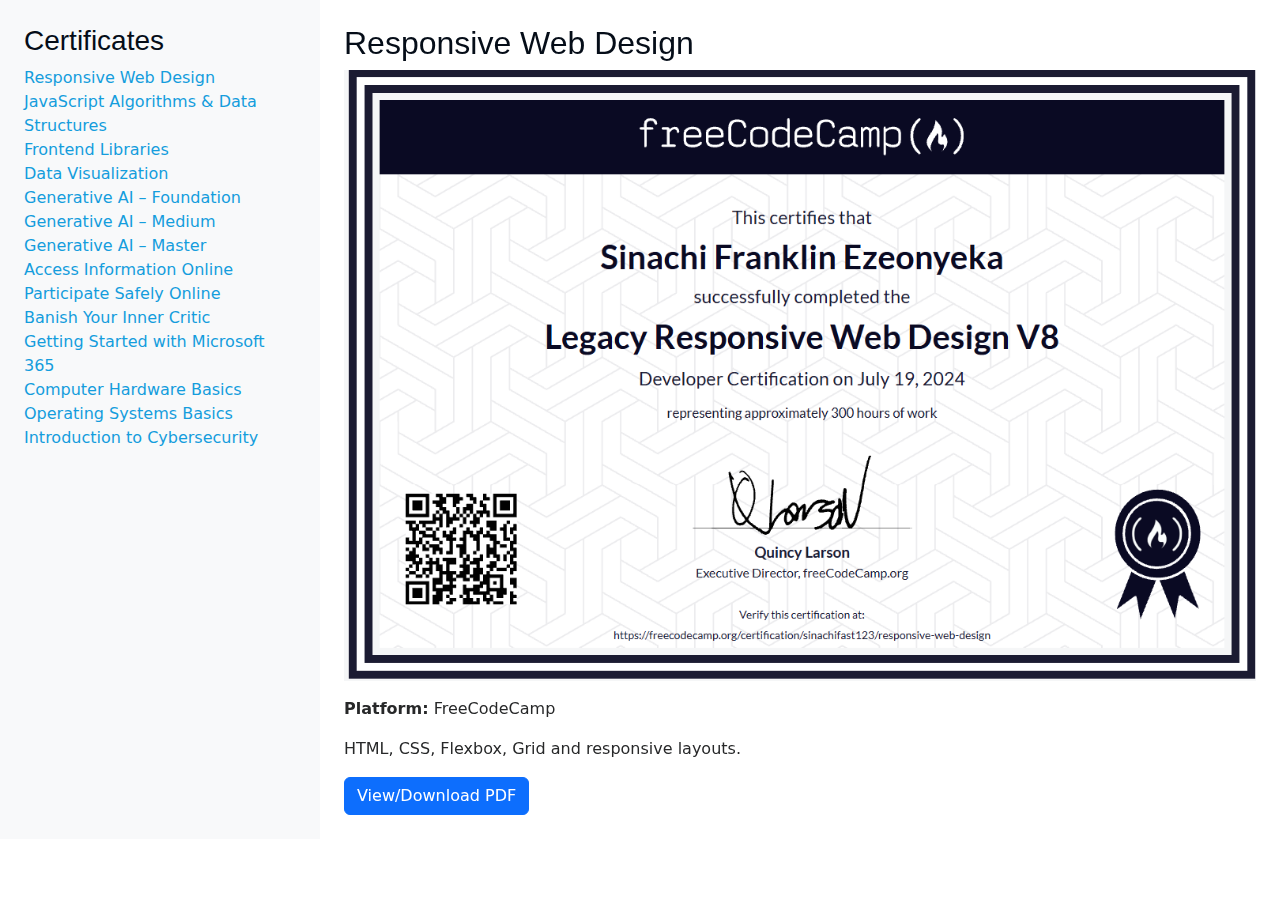
<file: certificate-details.html>
<!DOCTYPE html>
<html lang="en">
<head>
  <meta charset="utf-8">
  <meta name="viewport" content="width=device-width, initial-scale=1.0">
  <title>Certificate Details - SinaFast</title>
  <link href="assets/vendor/bootstrap/css/bootstrap.min.css" rel="stylesheet">
  <link href="assets/css/main.css" rel="stylesheet">
  <script src="https://cdnjs.cloudflare.com/ajax/libs/gsap/3.14.0/gsap.min.js"></script>
</head>
<body>

<div class="container-fluid">
  <div class="row">

    <!-- Sidebar -->
    <div class="col-lg-3 sidebar bg-light p-4">
      <h3>Certificates</h3>
      <ul class="list-unstyled">
        <li><a href="certificate-details.html?id=responsive-web">Responsive Web Design</a></li>
        <li><a href="certificate-details.html?id=javascript">JavaScript Algorithms & Data Structures</a></li>
        <li><a href="certificate-details.html?id=frontend-libs">Frontend Libraries</a></li>
        <li><a href="certificate-details.html?id=data-viz">Data Visualization</a></li>
        <li><a href="certificate-details.html?id=ai-foundation">Generative AI – Foundation</a></li>
        <li><a href="certificate-details.html?id=ai-medium">Generative AI – Medium</a></li>
        <li><a href="certificate-details.html?id=ai-master">Generative AI – Master</a></li>
        <li><a href="certificate-details.html?id=online-access">Access Information Online</a></li>
        <li><a href="certificate-details.html?id=safe-online">Participate Safely Online</a></li>
        <li><a href="certificate-details.html?id=creativity">Banish Your Inner Critic</a></li>
        <li><a href="certificate-details.html?id=microsoft365">Getting Started with Microsoft 365</a></li>
        <li><a href="certificate-details.html?id=hardware">Computer Hardware Basics</a></li>
        <li><a href="certificate-details.html?id=os-basics">Operating Systems Basics</a></li>
        <li><a href="certificate-details.html?id=cybersecurity">Introduction to Cybersecurity</a></li>
      </ul>
    </div>

    <!-- Certificate Main -->
    <div class="col-lg-9 p-4 certificate-main">
      <div id="certificate-content"></div>
    </div>

  </div>
</div>

<script>
const certificates = {
  "responsive-web": {title:"Responsive Web Design", img:"assets/img/cert1.png", platform:"FreeCodeCamp", desc:"HTML, CSS, Flexbox, Grid and responsive layouts."},
  "javascript": {title:"JavaScript Algorithms & Data Structures", img:"assets/img/cert2.png", platform:"FreeCodeCamp", desc:"Algorithms, problem-solving and core JavaScript."},
  "frontend-libs": {title:"Frontend Development Libraries", img:"assets/img/cert3.png", platform:"FreeCodeCamp", desc:"React, Redux, Bootstrap, UI libraries."},
  "data-viz": {title:"Data Visualization", img:"assets/img/cert4.png", platform:"FreeCodeCamp", desc:"Charts, graphs and D3.js visualization."},
  "ai-foundation": {title:"Generative AI – Foundation", img:"assets/img/cert5.jpg", platform:"Nigeria Learning Passport", desc:"AI basics, ethics and applications."},
  "ai-medium": {title:"Generative AI – Medium", img:"assets/img/cert6.jpg", platform:"Nigeria Learning Passport", desc:"Intermediate AI tools and workflows."},
  "ai-master": {title:"Generative AI – Master", img:"assets/img/cert7.jpg", platform:"Nigeria Learning Passport", desc:"Advanced AI systems and responsible AI."},
  "online-access": {title:"Access Information Online", img:"assets/img/cert8.jpg", platform:"Nigeria Learning Passport", desc:"Online research and digital literacy."},
  "safe-online": {title:"Participate Safely Online", img:"assets/img/cert9.jpg", platform:"Nigeria Learning Passport", desc:"Online safety and digital responsibility."},
  "creativity": {title:"Banish Your Inner Critic", img:"assets/img/cert10.jpg", platform:"Nigeria Learning Passport", desc:"Creativity and personal development."},
  "microsoft365": {title:"Getting Started with Microsoft 365", img:"assets/img/cert11.jpg", platform:"Nigeria Learning Passport", desc:"Microsoft tools and productivity basics."},
  "hardware": {title:"Computer Hardware Basics", img:"assets/img/cert12.jpg", platform:"Cisco", desc:"PC components and hardware fundamentals."},
  "os-basics": {title:"Operating Systems Basics", img:"assets/img/cert13.jpg", platform:"Cisco", desc:"OS concepts and system management."},
  "cybersecurity": {title:"Introduction to Cybersecurity", img:"assets/img/cert14.jpg", platform:"Cisco", desc:"Cyber threats, protection and awareness."}
};

const params = new URLSearchParams(window.location.search);
const id = params.get("id");
const cert = certificates[id] || certificates["responsive-web"];

document.getElementById("certificate-content").innerHTML = `
  <div class="certificate-detail">
    <h2>${cert.title}</h2>
    <img src="${cert.img}" class="img-fluid mb-3" alt="${cert.title}">
    <p><strong>Platform:</strong> ${cert.platform}</p>
    <p>${cert.desc}</p>
    <a href="assets/docs/${id}.pdf" target="_blank" class="btn btn-primary">View/Download PDF</a>
  </div>
`;

gsap.from(".certificate-detail", {opacity:0, y:50, duration:0.8, ease:"power3.out"});
</script>

</body>
</html>
</file>
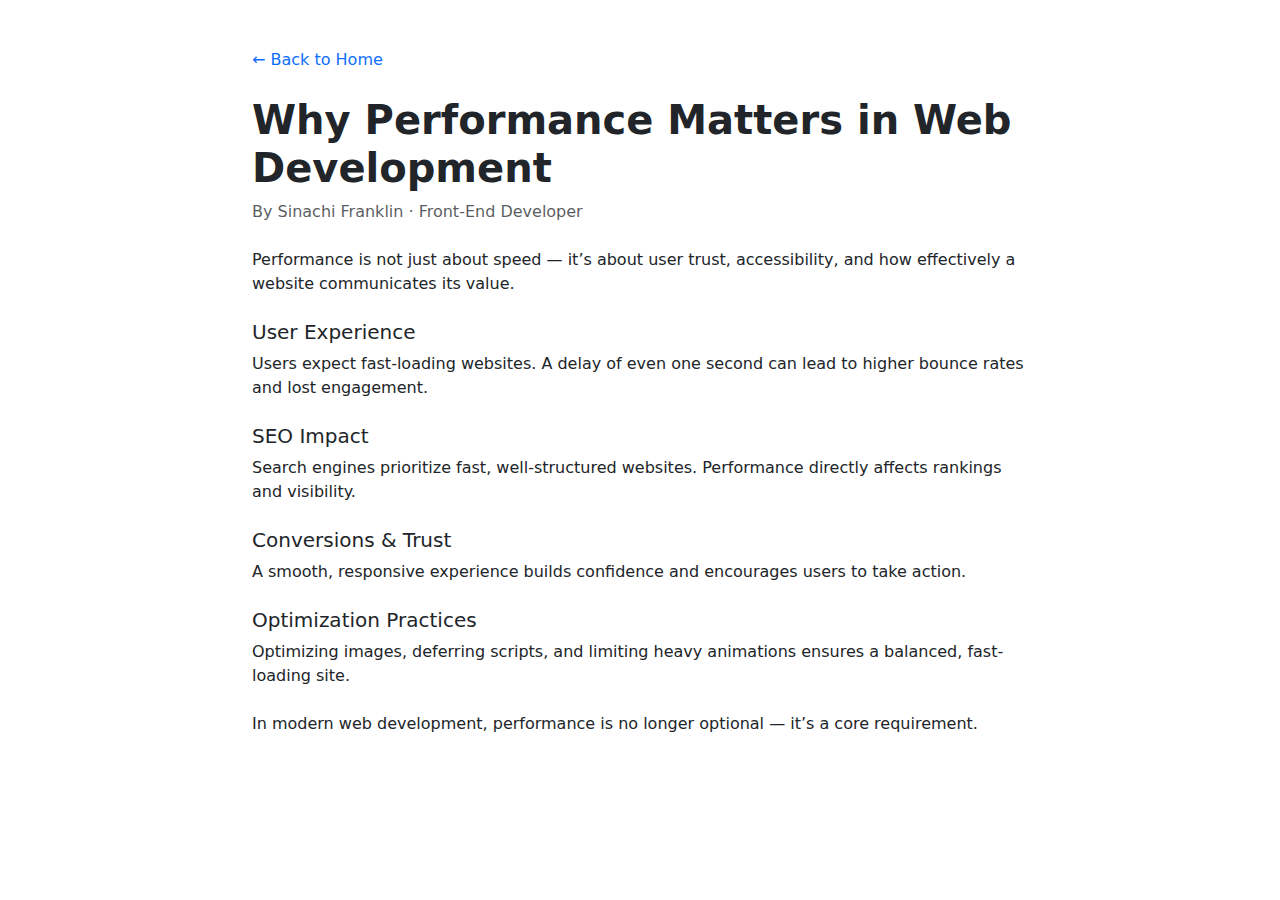
<file: performance-matters.html>
<!DOCTYPE html>
<html lang="en">
<head>
  <meta charset="UTF-8">
  <title>Why Performance Matters in Web Development | Sinachi Franklin</title>
  <meta name="description" content="Why performance matters in web development and how optimization improves SEO, user experience, and conversions.">
  <meta name="viewport" content="width=device-width, initial-scale=1">

  <!-- Bootstrap -->
  <link href="https://cdn.jsdelivr.net/npm/bootstrap@5.3.2/dist/css/bootstrap.min.css" rel="stylesheet">
</head>

<body>

<main class="container py-5" style="max-width: 800px;">
  <a href="index.html" class="text-decoration-none">← Back to Home</a>

  <h1 class="fw-bold mt-4">Why Performance Matters in Web Development</h1>

  <p class="text-muted">
    By Sinachi Franklin · Front-End Developer
  </p>

  <article class="mt-4">

    <p>
      Performance is not just about speed — it’s about user trust, accessibility,
      and how effectively a website communicates its value.
    </p>

    <h2 class="h5 mt-4">User Experience</h2>
    <p>
      Users expect fast-loading websites. A delay of even one second can lead to
      higher bounce rates and lost engagement.
    </p>

    <h2 class="h5 mt-4">SEO Impact</h2>
    <p>
      Search engines prioritize fast, well-structured websites. Performance directly
      affects rankings and visibility.
    </p>

    <h2 class="h5 mt-4">Conversions & Trust</h2>
    <p>
      A smooth, responsive experience builds confidence and encourages users to
      take action.
    </p>

    <h2 class="h5 mt-4" id="optimization">Optimization Practices</h2>
    <p>
      Optimizing images, deferring scripts, and limiting heavy animations ensures
      a balanced, fast-loading site.
    </p>

    <p class="mt-4">
      In modern web development, performance is no longer optional — it’s a core
      requirement.
    </p>

  </article>
</main>

</body>
</html>
</file>
<file: assets/css/main.css>
/**
* Template Name: iPortfolio
* Template URL: https://bootstrapmade.com/iportfolio-bootstrap-portfolio-websites-template/
* Updated: Jun 29 2024 with Bootstrap v5.3.3
* Author: BootstrapMade.com
* License: https://bootstrapmade.com/license/
*/

/*--------------------------------------------------------------
# Font & Color Variables
# Help: https://bootstrapmade.com/color-system/
--------------------------------------------------------------*/
/* Fonts */
:root {
  --default-font: "Roboto",  system-ui, -apple-system, "Segoe UI", Roboto, "Helvetica Neue", Arial, "Noto Sans", "Liberation Sans", sans-serif, "Apple Color Emoji", "Segoe UI Emoji", "Segoe UI Symbol", "Noto Color Emoji";
  --heading-font: "Raleway",  sans-serif;
  --nav-font: "Poppins",  sans-serif;
}

/* Global Colors - The following color variables are used throughout the website. Updating them here will change the color scheme of the entire website */
:root { 
  --background-color: #ffffff; /* Background color for the entire website, including individual sections */
  --default-color: #272829; /* Default color used for the majority of the text content across the entire website */
  --heading-color: #050d18; /* Color for headings, subheadings and title throughout the website */
  --accent-color: #149ddd; /* Accent color that represents your brand on the website. It's used for buttons, links, and other elements that need to stand out */
  --surface-color: #ffffff; /* The surface color is used as a background of boxed elements within sections, such as cards, icon boxes, or other elements that require a visual separation from the global background. */
  --contrast-color: #ffffff; /* Contrast color for text, ensuring readability against backgrounds of accent, heading, or default colors. */
}

/* Nav Menu Colors - The following color variables are used specifically for the navigation menu. They are separate from the global colors to allow for more customization options */
:root {
  --nav-color: #a8a9b4;  /* The default color of the main navmenu links */
  --nav-hover-color: #ffffff; /* Applied to main navmenu links when they are hovered over or active */
  --nav-mobile-background-color: #040b14; /* Used as the background color for mobile navigation menu */
  --nav-dropdown-background-color: #040b14; /* Used as the background color for dropdown items that appear when hovering over primary navigation items */
  --nav-dropdown-color: #a8a9b4; /* Used for navigation links of the dropdown items in the navigation menu. */
  --nav-dropdown-hover-color: #ffffff; /* Similar to --nav-hover-color, this color is applied to dropdown navigation links when they are hovered over. */
}

/* Color Presets - These classes override global colors when applied to any section or element, providing reuse of the sam color scheme. */

.light-background {
  --background-color: #f4fafd;
  --surface-color: #ffffff;
}

.dark-background {
  --background-color: #040b14;
  --default-color: #ffffff;
  --heading-color: #ffffff;
  --surface-color: #151f2b;
  --contrast-color: #ffffff;
}

/* Smooth scroll */
:root {
  scroll-behavior: smooth;
}

/*--------------------------------------------------------------
# General Styling & Shared Classes
--------------------------------------------------------------*/
body {
  color: var(--default-color);
  background-color: var(--background-color);
  font-family: var(--default-font);
}

a {
  color: var(--accent-color);
  text-decoration: none;
  transition: 0.3s;
}

a:hover {
  color: color-mix(in srgb, var(--accent-color), transparent 25%);
  text-decoration: none;
}

h1,
h2,
h3,
h4,
h5,
h6 {
  color: var(--heading-color);
  font-family: var(--heading-font);
}

/* PHP Email Form Messages
------------------------------*/
.php-email-form .error-message {
  display: none;
  background: #df1529;
  color: #ffffff;
  text-align: left;
  padding: 15px;
  margin-bottom: 24px;
  font-weight: 600;
}

.php-email-form .sent-message {
  display: none;
  color: #ffffff;
  background: #059652;
  text-align: center;
  padding: 15px;
  margin-bottom: 24px;
  font-weight: 600;
}

.php-email-form .loading {
  display: none;
  background: var(--surface-color);
  text-align: center;
  padding: 15px;
  margin-bottom: 24px;
  color: var(--accent-color);
  font-weight: 600;
}

.php-email-form .loading .spinner {
  display: inline-block;
  border-radius: 50%;
  width: 20px;
  height: 20px;
  margin: 0 8px -4px 0;
  border: 3px solid var(--accent-color);
  border-top-color: transparent;
  animation: php-email-form-loading 1s linear infinite;
}

.php-email-form .loading:before {
  content: "";
  display: inline-block;
  border-radius: 50%;
  width: 24px;
  height: 24px;
  margin: 0 10px -6px 0;
  border: 3px solid var(--accent-color);
  border-top-color: var(--surface-color);
  animation: php-email-form-loading 1s linear infinite;
}

@keyframes php-email-form-loading {
  0% {
    transform: rotate(0deg);
  }

  100% {
    transform: rotate(360deg);
  }
}

/*--------------------------------------------------------------
# Global Header
--------------------------------------------------------------*/
.header {
  color: var(--default-color);
  background-color: var(--background-color);
  position: fixed;
  top: 0;
  left: 0;
  bottom: 0;
  padding: 0 15px;
  width: 300px;
  transition: all ease-in-out 0.3s;
  overflow-y: auto;
  z-index: 997;
  border-right: 1px solid color-mix(in srgb, var(--default-color), transparent 90%);
}

.header .profile-img img {
  margin: 15px auto;
  display: block;
  width: 120px;
  border: 8px solid color-mix(in srgb, var(--default-color), transparent 85%);
}

.header .logo {
  line-height: 1;
  margin-bottom: 15px;
}

.header .logo img {
  max-height: 32px;
  margin-right: 8px;
}

.header .logo h1 {
  font-size: 24px;
  margin: 0;
  font-weight: 700;
  color: var(--heading-color);
}

.header .social-links {
  margin: 0 0 20px 0;
}

.header .social-links a {
  font-size: 16px;
  display: inline-flex;
  align-items: center;
  justify-content: center;
  background: color-mix(in srgb, var(--default-color), transparent 90%);
  color: var(--default-color);
  margin: 0 2px;
  border-radius: 50%;
  text-align: center;
  width: 40px;
  height: 40px;
  transition: 0.3s;
}

.header .social-links a:hover {
  color: var(--contrast-color);
  background: var(--accent-color);
}

@media (min-width: 1200px) {

  .header~main,
  .header~#footer {
    margin-left: 300px;
  }
}

@media (max-width: 1199px) {
  .header {
    left: -100%;
  }
}

.header.header-show {
  left: 0;
}

.header .header-toggle {
  color: var(--contrast-color);
  background-color: var(--accent-color);
  font-size: 22px;
  display: flex;
  align-items: center;
  justify-content: center;
  width: 40px;
  height: 40px;
  border-radius: 50%;
  cursor: pointer;
  position: fixed;
  top: 15px;
  right: 15px;
  z-index: 9999;
  transition: background-color 0.3s;
}

.header .header-toggle:hover {
  color: var(--contrast-color);
  background-color: color-mix(in srgb, var(--accent-color) 90%, white 15%);
}

/*--------------------------------------------------------------
# Navigation Menu
--------------------------------------------------------------*/
.mobile-nav-toggle {
  display: none;
}

.navmenu {
  padding: 0;
  z-index: 9997;
}

.navmenu ul {
  list-style: none;
  padding: 0 0 20px 0;
  margin: 0;
}

.navmenu a,
.navmenu a:focus {
  color: var(--nav-color);
  padding: 15px 10px;
  font-family: var(--nav-font);
  font-size: 16px;
  font-weight: 400;
  display: flex;
  align-items: center;
  white-space: nowrap;
  transition: 0.3s;
  width: 100%;
}

.navmenu a .navicon,
.navmenu a:focus .navicon {
  font-size: 20px;
  margin-right: 10px;
}

.navmenu a .toggle-dropdown,
.navmenu a:focus .toggle-dropdown {
  font-size: 12px;
  line-height: 0;
  margin-left: auto;
  width: 30px;
  height: 30px;
  display: flex;
  align-items: center;
  justify-content: center;
  border-radius: 50%;
  transition: 0.3s;
  flex-shrink: 0;
  background-color: color-mix(in srgb, var(--accent-color), transparent 90%);
}

.navmenu a .toggle-dropdown:hover,
.navmenu a:focus .toggle-dropdown:hover {
  background-color: var(--accent-color);
  color: var(--contrast-color);
}

.navmenu a:hover,
.navmenu .active,
.navmenu .active:focus {
  color: var(--nav-hover-color);
}

.navmenu a:hover .navicon,
.navmenu .active .navicon,
.navmenu .active:focus .navicon {
  color: var(--accent-color);
}

.navmenu .active .toggle-dropdown,
.navmenu .active:focus .toggle-dropdown {
  background-color: var(--accent-color);
  color: var(--contrast-color);
  transform: rotate(180deg);
}

.navmenu .dropdown {
  display: block;
}

.navmenu .dropdown a,
.navmenu .dropdown a:focus {
  color: --nav-dropdown-color;
}

.navmenu .dropdown a:hover,
.navmenu .dropdown .active,
.navmenu .dropdown .active:focus {
  color: var(--nav-dropdown-hover-color);
}

.navmenu .dropdown ul {
  position: static;
  display: none;
  z-index: 99;
  padding: 5px 10px;
  margin: 5px 10px;
  background-color: var(--nav-dropdown-background-color);
  border: 1px solid color-mix(in srgb, var(--default-color), transparent 90%);
  box-shadow: none;
  transition: all 0.5s ease-in-out;
}

.navmenu .dropdown ul ul {
  background-color: rgba(33, 37, 41, 0.1);
}

.navmenu .dropdown>.dropdown-active {
  display: block;
  background-color: rgba(33, 37, 41, 0.03);
}

/*--------------------------------------------------------------
# Global Footer
--------------------------------------------------------------*/
.footer {
  color: var(--default-color);
  background-color: var(--background-color);
  font-size: 14px;
  padding: 40px 0;
  position: relative;
  border-top: 1px solid color-mix(in srgb, var(--default-color), transparent 90%);
}

.footer .copyright p {
  margin-bottom: 0;
}

.footer .credits {
  margin-top: 4px;
  font-size: 13px;
  text-align: center;
}

/*--------------------------------------------------------------
# Preloader
--------------------------------------------------------------*/
#preloader {
  position: fixed;
  inset: 0;
  z-index: 999999;
  overflow: hidden;
  background: var(--background-color);
  transition: all 0.6s ease-out;
}

#preloader:before {
  content: "";
  position: fixed;
  top: calc(50% - 30px);
  left: calc(50% - 30px);
  border: 6px solid #ffffff;
  border-color: var(--accent-color) transparent var(--accent-color) transparent;
  border-radius: 50%;
  width: 60px;
  height: 60px;
  animation: animate-preloader 1.5s linear infinite;
}

@keyframes animate-preloader {
  0% {
    transform: rotate(0deg);
  }

  100% {
    transform: rotate(360deg);
  }
}

/*--------------------------------------------------------------
# Scroll Top Button
--------------------------------------------------------------*/
.scroll-top {
  position: fixed;
  visibility: hidden;
  opacity: 0;
  right: 15px;
  bottom: -15px;
  z-index: 99999;
  background-color: var(--accent-color);
  width: 44px;
  height: 44px;
  border-radius: 50px;
  transition: all 0.4s;
}

.scroll-top i {
  font-size: 24px;
  color: var(--contrast-color);
  line-height: 0;
}

.scroll-top:hover {
  background-color: color-mix(in srgb, var(--accent-color), transparent 20%);
  color: var(--contrast-color);
}

.scroll-top.active {
  visibility: visible;
  opacity: 1;
  bottom: 15px;
}

/*--------------------------------------------------------------
# Disable aos animation delay on mobile devices
--------------------------------------------------------------*/
@media screen and (max-width: 768px) {
  [data-aos-delay] {
    transition-delay: 0 !important;
  }
}

/*--------------------------------------------------------------
# Global Page Titles & Breadcrumbs
--------------------------------------------------------------*/
.page-title {
  color: var(--default-color);
  background-color: var(--background-color);
  padding: 25px 0;
  position: relative;
}

.page-title h1 {
  font-size: 24px;
  font-weight: 700;
}

.page-title .breadcrumbs ol {
  display: flex;
  flex-wrap: wrap;
  list-style: none;
  padding: 0;
  margin: 0;
  font-size: 14px;
  font-weight: 400;
}

.page-title .breadcrumbs ol li+li {
  padding-left: 10px;
}

.page-title .breadcrumbs ol li+li::before {
  content: "/";
  display: inline-block;
  padding-right: 10px;
  color: color-mix(in srgb, var(--default-color), transparent 70%);
}

/*--------------------------------------------------------------
# Global Sections
--------------------------------------------------------------*/
section,
.section {
  color: var(--default-color);
  background-color: var(--background-color);
  padding: 60px 0;
  overflow: clip;
}

/*--------------------------------------------------------------
# Global Section Titles
--------------------------------------------------------------*/
.section-title {
  padding-bottom: 60px;
  position: relative;
}

.section-title h2 {
  font-size: 32px;
  font-weight: 700;
  margin-bottom: 20px;
  padding-bottom: 20px;
  position: relative;
}

.section-title h2:after {
  content: "";
  position: absolute;
  display: block;
  width: 50px;
  height: 3px;
  background: var(--accent-color);
  left: 0;
  bottom: 0;
}

.section-title p {
  margin-bottom: 0;
}

/*--------------------------------------------------------------
# Hero Section
--------------------------------------------------------------*/
.hero {
  width: 100%;
  min-height: 100vh;
  position: relative;
  padding: 80px 0;
  display: flex;
  align-items: center;
  justify-content: center;
}

.hero img {
  position: absolute;
  inset: 0;
  display: block;
  width: 100%;
  height: 100%;
  object-fit: cover;
  z-index: 1;
}

.hero:before {
  content: "";
  background: color-mix(in srgb, var(--background-color), transparent 70%);
  position: absolute;
  inset: 0;
  z-index: 2;
}

.hero .container {
  position: relative;
  z-index: 3;
}

.hero h2 {
  margin: 0;
  font-size: 64px;
  font-weight: 700;
}

.hero p {
  margin: 5px 0 0 0;
  font-size: 26px;
}

.hero p span {
  letter-spacing: 1px;
  border-bottom: 2px solid var(--accent-color);
}

.hero .social-links {
  margin-top: 25px;
}

.hero .social-links a {
  font-size: 24px;
  display: inline-block;
  color: color-mix(in srgb, var(--default-color), transparent 50%);
  line-height: 1;
  margin-right: 20px;
  transition: 0.3s;
}

.hero .social-links a:hover {
  color: var(--accent-color);
}

@media (max-width: 768px) {
  .hero h2 {
    font-size: 32px;
  }

  .hero p {
    font-size: 20px;
  }
}

/*--------------------------------------------------------------
# About Section
--------------------------------------------------------------*/
.about .content h2 {
  font-weight: 700;
  font-size: 24px;
}

.about .content ul {
  list-style: none;
  padding: 0;
}

.about .content ul li {
  margin-bottom: 20px;
  display: flex;
  align-items: center;
}

.about .content ul strong {
  margin-right: 10px;
}

.about .content ul i {
  font-size: 16px;
  margin-right: 5px;
  color: var(--accent-color);
  line-height: 0;
}

/*--------------------------------------------------------------
# Stats Section
--------------------------------------------------------------*/
.stats .stats-item {
  padding: 30px;
  width: 100%;
}

.stats .stats-item i {
  color: var(--accent-color);
  display: block;
  font-size: 44px;
  float: left;
  line-height: 0;
}

.stats .stats-item .purecounter {
  color: var(--heading-color);
  font-size: 48px;
  line-height: 40px;
  display: block;
  font-weight: 700;
  margin-left: 60px;
}

.stats .stats-item p {
  color: color-mix(in srgb, var(--default-color), transparent 40%);
  padding: 15px 0 0 0;
  margin: 0 0 0 60px;
  font-family: var(--heading-font);
  font-size: 14px;
}

/*--------------------------------------------------------------
# Skills Section
--------------------------------------------------------------*/
.skills .progress {
  height: 60px;
  display: block;
  background: none;
  border-radius: 0;
}

.skills .progress .skill {
  color: var(--heading-color);
  padding: 0;
  margin: 0 0 6px 0;
  text-transform: uppercase;
  display: block;
  font-weight: 600;
  font-family: var(--heading-font);
}

.skills .progress .skill .val {
  float: right;
  font-style: normal;
}

.skills .progress-bar-wrap {
  background: color-mix(in srgb, var(--default-color), transparent 90%);
  height: 10px;
}

.skills .progress-bar {
  width: 1px;
  height: 10px;
  transition: 0.9s;
  background-color: var(--accent-color);
}

/*--------------------------------------------------------------
# Resume Section
--------------------------------------------------------------*/
.resume .resume-title {
  color: var(--heading-color);
  font-size: 26px;
  font-weight: 700;
  margin-top: 20px;
  margin-bottom: 20px;
}

.resume .resume-item {
  padding: 0 0 20px 20px;
  margin-top: -2px;
  border-left: 2px solid var(--accent-color);
  position: relative;
}

.resume .resume-item h4 {
  line-height: 18px;
  font-size: 18px;
  font-weight: 600;
  text-transform: uppercase;
  color: color-mix(in srgb, var(--default-color), transparent 20%);
  margin-bottom: 10px;
}

.resume .resume-item h5 {
  font-size: 16px;
  padding: 5px 15px;
  display: inline-block;
  font-weight: 600;
  margin-bottom: 10px;
}

.resume .resume-item ul {
  padding-left: 20px;
}

.resume .resume-item ul li {
  padding-bottom: 10px;
}

.resume .resume-item:last-child {
  padding-bottom: 0;
}

.resume .resume-item::before {
  content: "";
  position: absolute;
  width: 16px;
  height: 16px;
  border-radius: 50px;
  left: -9px;
  top: 0;
  background: var(--background-color);
  border: 2px solid var(--accent-color);
}

/*--------------------------------------------------------------
# Portfolio Section
--------------------------------------------------------------*/
.portfolio .portfolio-filters {
  padding: 0;
  margin: 0 auto 20px auto;
  list-style: none;
  text-align: center;
}

.portfolio .portfolio-filters li {
  cursor: pointer;
  display: inline-block;
  padding: 0;
  font-size: 14px;
  font-weight: 400;
  margin: 0 10px;
  line-height: 1;
  text-transform: uppercase;
  margin-bottom: 10px;
  transition: all 0.3s ease-in-out;
}

.portfolio .portfolio-filters li:hover,
.portfolio .portfolio-filters li.filter-active {
  color: var(--accent-color);
}

.portfolio .portfolio-filters li:first-child {
  margin-left: 0;
}

.portfolio .portfolio-filters li:last-child {
  margin-right: 0;
}

@media (max-width: 575px) {
  .portfolio .portfolio-filters li {
    font-size: 14px;
    margin: 0 5px;
  }
}

.portfolio .portfolio-content {
  position: relative;
  overflow: hidden;
}

.portfolio .portfolio-content img {
  transition: 0.3s;
}

.portfolio .portfolio-content .portfolio-info {
  opacity: 0;
  position: absolute;
  inset: 0;
  z-index: 3;
  transition: all ease-in-out 0.3s;
  background: rgba(0, 0, 0, 0.6);
  padding: 15px;
}

.portfolio .portfolio-content .portfolio-info h4 {
  font-size: 14px;
  padding: 5px 10px;
  font-weight: 400;
  color: #ffffff;
  display: inline-block;
  background-color: var(--accent-color);
}

.portfolio .portfolio-content .portfolio-info p {
  position: absolute;
  bottom: 10px;
  text-align: center;
  display: inline-block;
  left: 0;
  right: 0;
  font-size: 16px;
  font-weight: 600;
  color: rgba(255, 255, 255, 0.8);
}

.portfolio .portfolio-content .portfolio-info .preview-link,
.portfolio .portfolio-content .portfolio-info .details-link {
  position: absolute;
  left: calc(50% - 40px);
  font-size: 26px;
  top: calc(50% - 14px);
  color: #fff;
  transition: 0.3s;
  line-height: 1.2;
}

.portfolio .portfolio-content .portfolio-info .preview-link:hover,
.portfolio .portfolio-content .portfolio-info .details-link:hover {
  color: var(--accent-color);
}

.portfolio .portfolio-content .portfolio-info .details-link {
  left: 50%;
  font-size: 34px;
  line-height: 0;
}

.portfolio .portfolio-content:hover .portfolio-info {
  opacity: 1;
}

.portfolio .portfolio-content:hover img {
  transform: scale(1.1);
}

/*--------------------------------------------------------------
# Services Section
--------------------------------------------------------------*/
.services .service-item {
  position: relative;
}

.services .service-item .icon {
  background: var(--accent-color);
  display: flex;
  align-items: center;
  justify-content: center;
  width: 54px;
  height: 54px;
  border-radius: 50%;
  transition: 0.5s;
  border: 1px solid var(--accent-color);
  margin-right: 20px;
}

.services .service-item .icon i {
  color: var(--contrast-color);
  font-size: 24px;
  line-height: 0;
}

.services .service-item:hover .icon {
  background: var(--surface-color);
}

.services .service-item:hover .icon i {
  color: var(--accent-color);
}

.services .service-item .title {
  font-weight: 700;
  margin-bottom: 15px;
  font-size: 18px;
}

.services .service-item .title a {
  color: var(--heading-color);
}

.services .service-item .title a:hover {
  color: var(--accent-color);
}

.services .service-item .description {
  line-height: 24px;
  font-size: 14px;
}

/*--------------------------------------------------------------
# Testimonials Section
--------------------------------------------------------------*/
.testimonials .testimonials-carousel,
.testimonials .testimonials-slider {
  overflow: hidden;
}

.testimonials .testimonial-item {
  box-sizing: content-box;
  text-align: center;
  min-height: 320px;
}

.testimonials .testimonial-item .testimonial-img {
  width: 90px;
  border-radius: 50%;
  margin: 0 auto;
}

.testimonials .testimonial-item h3 {
  font-size: 18px;
  font-weight: bold;
  margin: 10px 0 5px 0;
}

.testimonials .testimonial-item h4 {
  font-size: 14px;
  color: color-mix(in srgb, var(--default-color), transparent 20%);
  margin: 0;
}

.testimonials .testimonial-item .quote-icon-left,
.testimonials .testimonial-item .quote-icon-right {
  color: color-mix(in srgb, var(--accent-color), transparent 40%);
  font-size: 26px;
  line-height: 0;
}

.testimonials .testimonial-item .quote-icon-left {
  display: inline-block;
  left: -5px;
  position: relative;
}

.testimonials .testimonial-item .quote-icon-right {
  display: inline-block;
  right: -5px;
  position: relative;
  top: 10px;
  transform: scale(-1, -1);
}

.testimonials .testimonial-item p {
  font-style: italic;
  margin: 0 15px 15px 15px;
  padding: 20px;
  background-color: var(--surface-color);
  position: relative;
  margin-bottom: 35px;
  border-radius: 6px;
  box-shadow: 0px 2px 15px rgba(0, 0, 0, 0.1);
}

.testimonials .testimonial-item p::after {
  content: "";
  width: 0;
  height: 0;
  border-top: 20px solid var(--surface-color);
  border-right: 20px solid transparent;
  border-left: 20px solid transparent;
  position: absolute;
  bottom: -20px;
  left: calc(50% - 20px);
}

.testimonials .swiper-wrapper {
  height: auto;
}

.testimonials .swiper-pagination {
  margin-top: 40px;
  position: relative;
}

.testimonials .swiper-pagination .swiper-pagination-bullet {
  width: 12px;
  height: 12px;
  background-color: var(--background-color);
  opacity: 1;
  border: 1px solid var(--accent-color);
}

.testimonials .swiper-pagination .swiper-pagination-bullet-active {
  background-color: var(--accent-color);
}

/*--------------------------------------------------------------
# Contact Section
--------------------------------------------------------------*/
.contact .info-wrap {
  background-color: var(--surface-color);
  box-shadow: 0px 0px 20px rgba(0, 0, 0, 0.1);
  padding: 30px;
}

@media (max-width: 575px) {
  .contact .info-wrap {
    padding: 20px;
  }
}

.contact .info-item {
  margin-bottom: 40px;
}

.contact .info-item i {
  font-size: 20px;
  color: var(--accent-color);
  background: color-mix(in srgb, var(--accent-color), transparent 92%);
  width: 44px;
  height: 44px;
  display: flex;
  justify-content: center;
  align-items: center;
  border-radius: 50px;
  transition: all 0.3s ease-in-out;
  margin-right: 15px;
}

.contact .info-item h3 {
  padding: 0;
  font-size: 18px;
  font-weight: 700;
  margin-bottom: 5px;
}

.contact .info-item p {
  padding: 0;
  margin-bottom: 0;
  font-size: 14px;
}

.contact .info-item:hover i {
  background: var(--accent-color);
  color: var(--contrast-color);
}

.contact .php-email-form {
  background-color: var(--surface-color);
  height: 100%;
  padding: 30px;
  box-shadow: 0px 0px 20px rgba(0, 0, 0, 0.1);
}

@media (max-width: 575px) {
  .contact .php-email-form {
    padding: 20px;
  }
}

.contact .php-email-form input[type=text],
.contact .php-email-form input[type=email],
.contact .php-email-form textarea {
  font-size: 14px;
  padding: 10px 15px;
  box-shadow: none;
  border-radius: 0;
  color: var(--default-color);
  background-color: var(--surface-color);
  border-color: color-mix(in srgb, var(--default-color), transparent 80%);
}

.contact .php-email-form input[type=text]:focus,
.contact .php-email-form input[type=email]:focus,
.contact .php-email-form textarea:focus {
  border-color: var(--accent-color);
}

.contact .php-email-form input[type=text]::placeholder,
.contact .php-email-form input[type=email]::placeholder,
.contact .php-email-form textarea::placeholder {
  color: color-mix(in srgb, var(--default-color), transparent 70%);
}

.contact .php-email-form button[type=submit] {
  color: var(--contrast-color);
  background: var(--accent-color);
  border: 0;
  padding: 10px 30px;
  transition: 0.4s;
  border-radius: 50px;
}

.contact .php-email-form button[type=submit]:hover {
  background: color-mix(in srgb, var(--accent-color), transparent 25%);
}

/*--------------------------------------------------------------
# Portfolio Details Section
--------------------------------------------------------------*/
.portfolio-details .portfolio-details-slider img {
  width: 100%;
}

.portfolio-details .portfolio-details-slider .swiper-pagination {
  margin-top: 20px;
  position: relative;
}

.portfolio-details .portfolio-details-slider .swiper-pagination .swiper-pagination-bullet {
  width: 12px;
  height: 12px;
  background-color: color-mix(in srgb, var(--default-color), transparent 85%);
  opacity: 1;
}

.portfolio-details .portfolio-details-slider .swiper-pagination .swiper-pagination-bullet-active {
  background-color: var(--accent-color);
}

.portfolio-details .portfolio-info {
  padding: 30px;
  box-shadow: 0px 0 30px rgba(0, 0, 0, 0.1);
}

.portfolio-details .portfolio-info h3 {
  font-size: 22px;
  font-weight: 700;
  margin-bottom: 20px;
  padding-bottom: 20px;
  border-bottom: 1px solid color-mix(in srgb, var(--default-color), transparent 85%);
}

.portfolio-details .portfolio-info ul {
  list-style: none;
  padding: 0;
  font-size: 15px;
}

.portfolio-details .portfolio-info ul li+li {
  margin-top: 10px;
}

.portfolio-details .portfolio-description {
  padding-top: 30px;
}

.portfolio-details .portfolio-description h2 {
  font-size: 26px;
  font-weight: 700;
  margin-bottom: 20px;
}

.portfolio-details .portfolio-description p {
  padding: 0;
  color: color-mix(in srgb, var(--default-color), transparent 30%);
}

/*--------------------------------------------------------------
# Service Details Section
--------------------------------------------------------------*/
.service-details .services-list {
  padding: 10px 30px;
  border: 1px solid color-mix(in srgb, var(--default-color), transparent 90%);
  margin-bottom: 20px;
}

.service-details .services-list a {
  display: block;
  line-height: 1;
  padding: 8px 0 8px 15px;
  border-left: 3px solid color-mix(in srgb, var(--default-color), transparent 70%);
  margin: 20px 0;
  color: color-mix(in srgb, var(--default-color), transparent 20%);
  transition: 0.3s;
}

.service-details .services-list a.active {
  color: var(--heading-color);
  font-weight: 700;
  border-color: var(--accent-color);
}

.service-details .services-list a:hover {
  border-color: var(--accent-color);
}

.service-details .services-img {
  margin-bottom: 20px;
}

.service-details h3 {
  font-size: 26px;
  font-weight: 700;
}

.service-details h4 {
  font-size: 20px;
  font-weight: 700;
}

.service-details p {
  font-size: 15px;
}

.service-details ul {
  list-style: none;
  padding: 0;
  font-size: 15px;
}

.service-details ul li {
  padding: 5px 0;
  display: flex;
  align-items: center;
}

.service-details ul i {
  font-size: 20px;
  margin-right: 8px;
  color: var(--accent-color);
}

/*--------------------------------------------------------------
# Modern Tech Theme Enhancements
--------------------------------------------------------------*/
/* Modern gradient hover effects for interactive elements */
.service-item {
  transition: all 0.3s ease;
  border-radius: 8px;
}

.service-item:hover {
  transform: translateY(-5px);
  box-shadow: 0 10px 25px rgba(20, 157, 221, 0.15);
}

/* Smooth progress bar animations */
.progress-bar {
  transition: width 0.6s ease;
}

/* Enhanced portfolio item styling */
.portfolio-item {
  overflow: hidden;
  border-radius: 6px;
}

.portfolio-content {
  position: relative;
  border-radius: 6px;
  overflow: hidden;
}

.portfolio-content img {
  transition: transform 0.3s ease;
}

.portfolio-item:hover .portfolio-content img {
  transform: scale(1.05);
}

/* Testimonial card styling */
.testimonial-item {
  border-radius: 8px;
  transition: all 0.3s ease;
}

.testimonial-item:hover {
  box-shadow: 0 8px 20px rgba(0, 0, 0, 0.1);
}

/* Resume item styling */
.resume-item {
  border-left: 3px solid var(--accent-color);
  padding-left: 20px;
}

/* Smooth link transitions */
a {
  transition: color 0.3s ease, text-shadow 0.3s ease;
}

a:hover {
  color: var(--accent-color);
}

/* Enhanced Button Animations */
button, .btn, input[type="submit"] {
  transition: all 0.3s cubic-bezier(0.25, 0.46, 0.45, 0.94);
  position: relative;
  overflow: hidden;
}

button:hover, .btn:hover, input[type="submit"]:hover {
  transform: translateY(-2px);
  box-shadow: 0 10px 25px rgba(20, 157, 221, 0.3);
}

button:active, .btn:active, input[type="submit"]:active {
  transform: translateY(0);
}

/* Enhanced Form Input Focus */
input:focus, textarea:focus, select:focus {
  border-color: var(--accent-color) !important;
  box-shadow: 0 0 0 3px rgba(20, 157, 221, 0.1);
}

/* Smooth Scroll Behavior */
html {
  scroll-behavior: smooth;
}

/* Enhanced Portfolio Item Scale */
.portfolio-item {
  overflow: hidden;
  position: relative;
}

.portfolio-item img {
  transition: transform 0.5s cubic-bezier(0.25, 0.46, 0.45, 0.94);
}

.portfolio-item:hover img {
  transform: scale(1.08);
}

/* Section Title Animation Enhancement */
.section-title {
  animation: fadeInUp 0.8s ease forwards;
}

@keyframes fadeInUp {
  from {
    opacity: 0;
    transform: translateY(30px);
  }
  to {
    opacity: 1;
    transform: translateY(0);
  }
}

/* Staggered Animation for List Items */
.portfolio-filters li {
  animation: fadeIn 0.5s ease forwards;
  opacity: 0;
}

.portfolio-filters li:nth-child(1) { animation-delay: 0s; }
.portfolio-filters li:nth-child(2) { animation-delay: 0.1s; }
.portfolio-filters li:nth-child(3) { animation-delay: 0.2s; }
.portfolio-filters li:nth-child(4) { animation-delay: 0.3s; }
.portfolio-filters li:nth-child(5) { animation-delay: 0.4s; }

@keyframes fadeIn {
  to {
    opacity: 1;
  }
}

/* Swiper Navigation Smooth Transitions */
.swiper-button-next, .swiper-button-prev {
  transition: all 0.3s ease;
  opacity: 0.7;
}

.swiper-button-next:hover, .swiper-button-prev:hover {
  opacity: 1;
  transform: scale(1.1);
}

/* Icon Rotation on Hover */
.service-item .icon {
  transition: all 0.3s ease;
}

.service-item:hover .icon {
  transform: rotateY(360deg) scale(1.1);
}

/* Text Selection Styling */
::selection {
  background-color: var(--accent-color);
  color: var(--contrast-color);
}

::-moz-selection {
  background-color: var(--accent-color);
  color: var(--contrast-color);
}

/* Smooth Navigation Highlight */
nav a.active {
  position: relative;
}

nav a.active::after {
  content: '';
  position: absolute;
  bottom: -5px;
  left: 0;
  width: 100%;
  height: 2px;
  background-color: var(--accent-color);
  animation: slideInFromLeft 0.3s ease;
}

@keyframes slideInFromLeft {
  from {
    width: 0;
    left: 0;
  }
  to {
    width: 100%;
    left: 0;
  }
}

/* Pulse Animation for Important Elements */
@keyframes pulse {
  0%, 100% {
    opacity: 1;
  }
  50% {
    opacity: 0.7;
  }
}

.call-to-action {
  animation: pulse 2s infinite;
}
</file>
